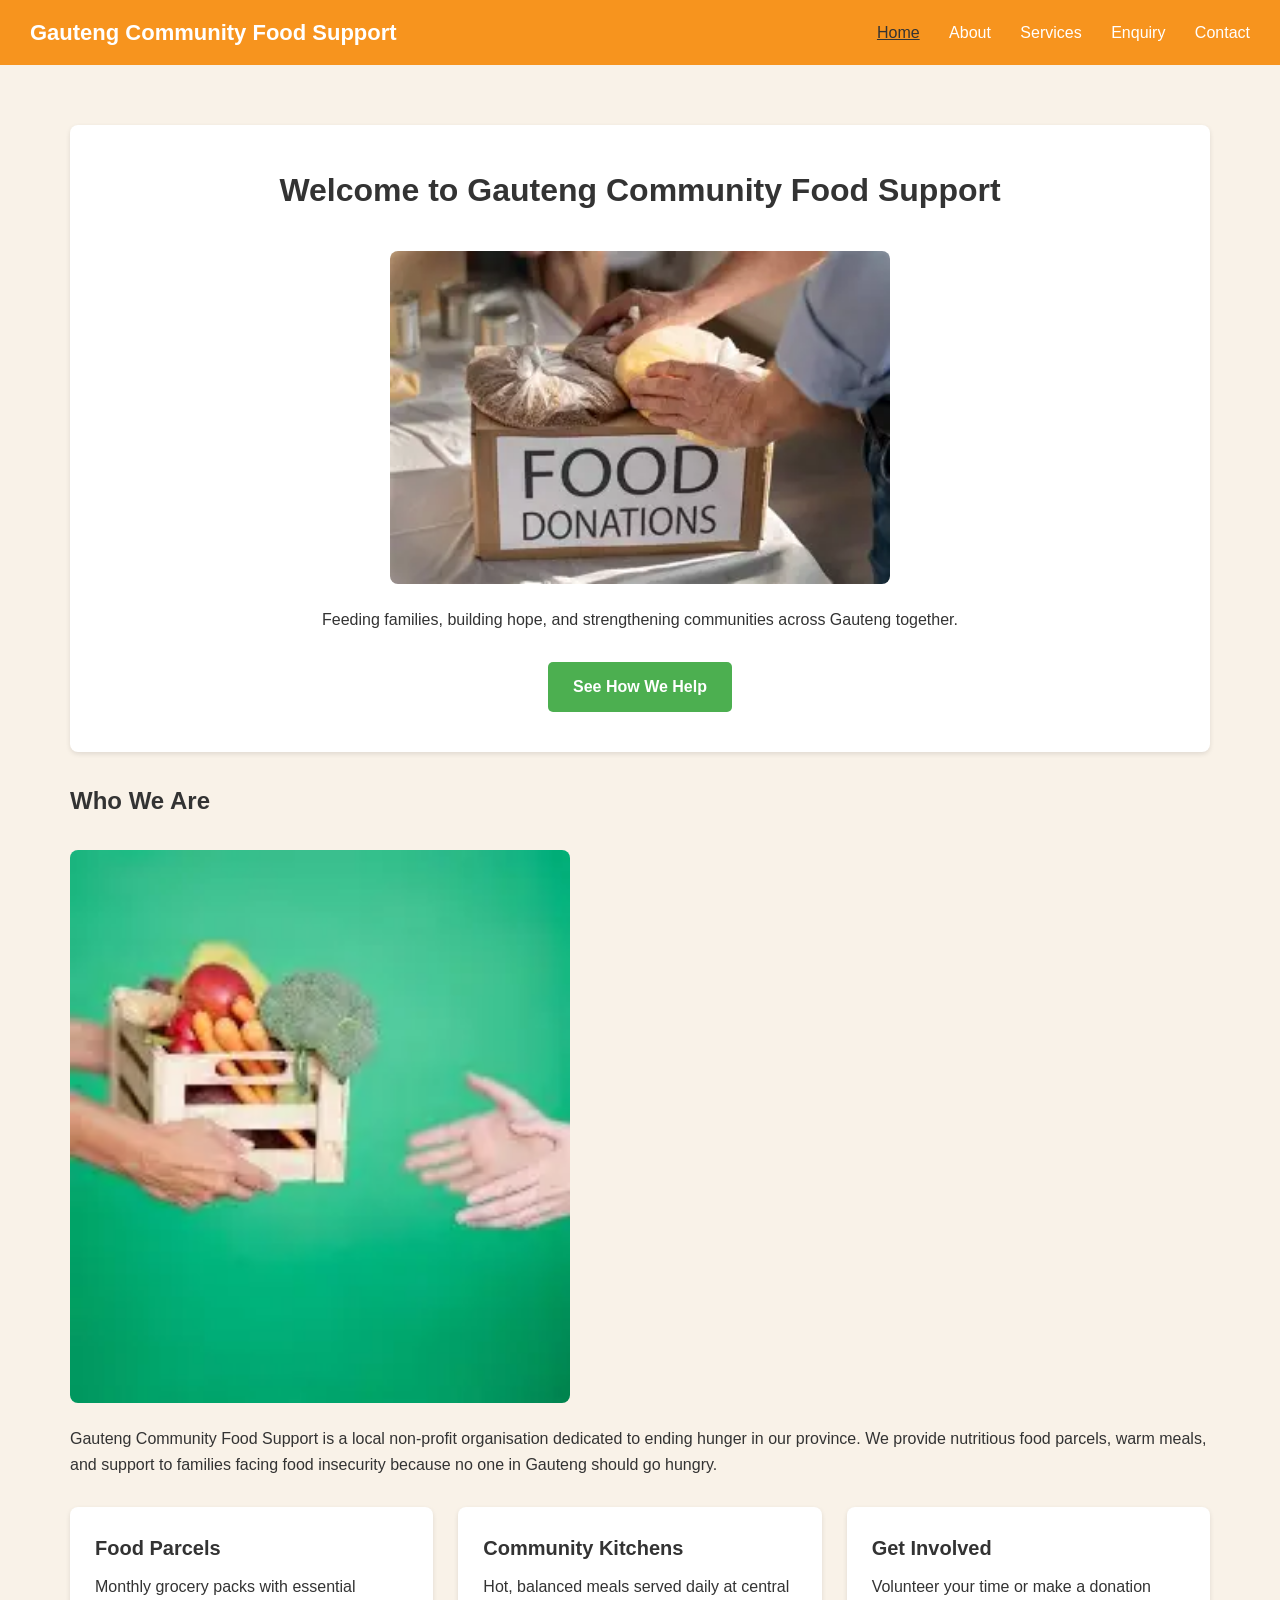
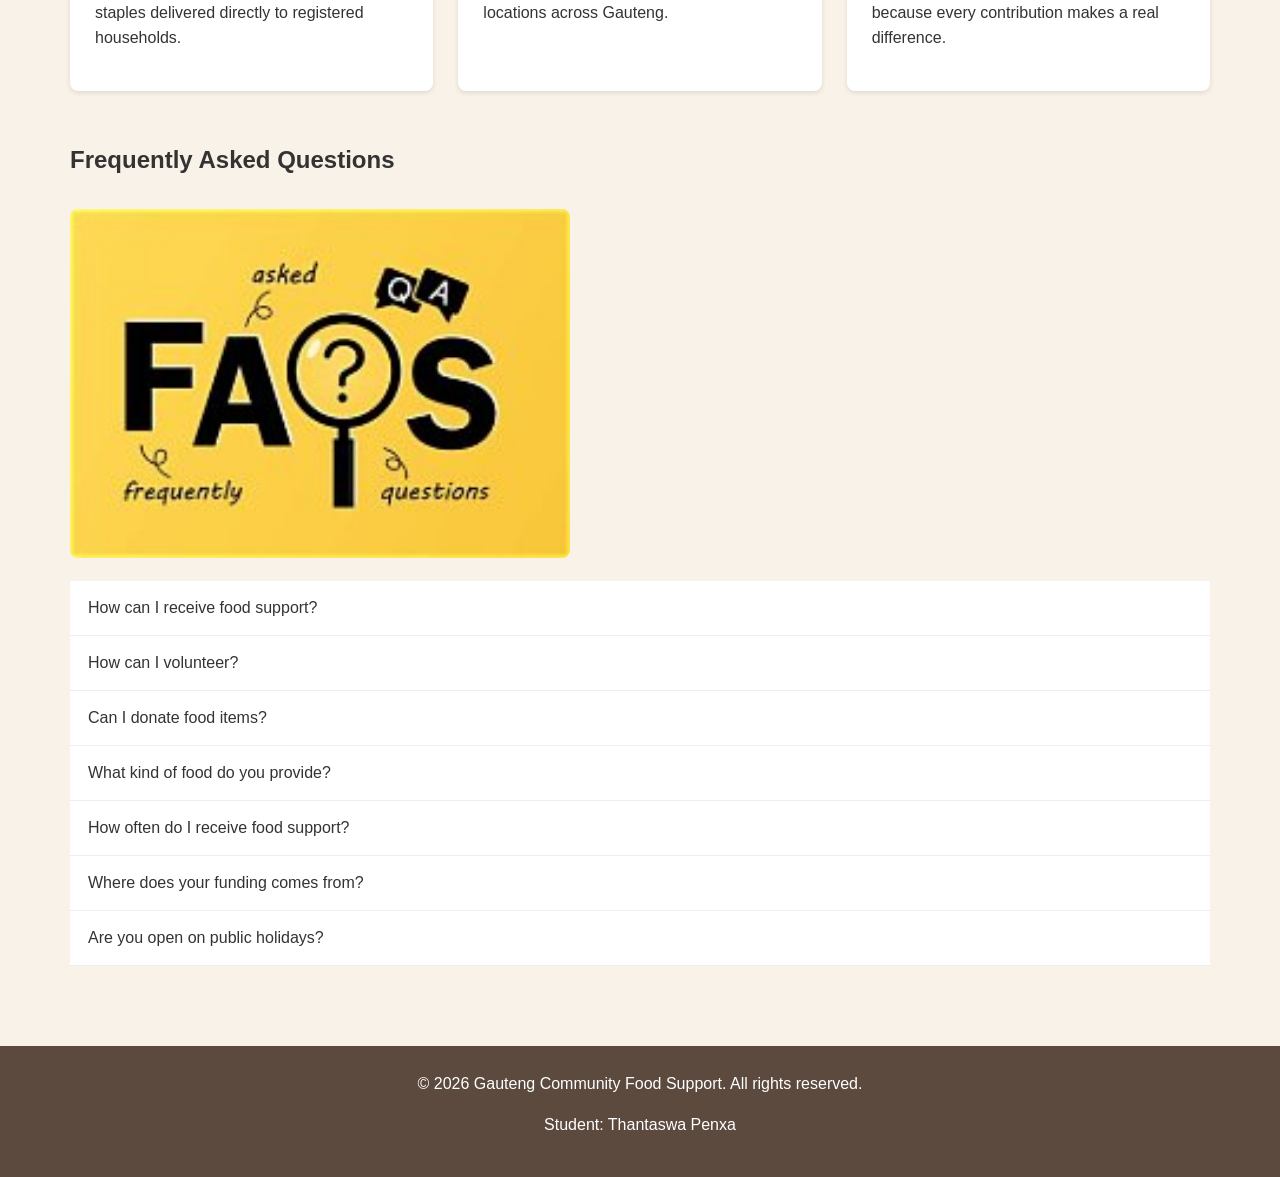
<file: GAUTENG COMMUNITY FOOD SUPPORT/index.HTML>
<!DOCTYPE html>
<html lang="en">
<head>
    <meta charset="UTF-8">
    <title>Home — Gauteng Community Food Support</title>
    <meta name="description" content="Gauteng Community Food Support — ending hunger across our province. Food parcels, community meals, and nutrition programs.">
    <meta name="keywords" content="food support, Gauteng, hunger, food parcels, community meals, charity, non-profit, South Africa">
    <meta name="viewport" content="width=device-width, initial-scale=1.0">
    <link rel="stylesheet" href="css/style.css">
</head>
<body>

<header>
    <div class="logo">Gauteng Community Food Support</div>
    <nav>
        <a href="index.html" class="active">Home</a>
        <a href="about.html">About</a>
        <a href="services.html">Services</a>
        <a href="enquiry.html">Enquiry</a>
        <a href="contact.html">Contact</a>
    </nav>
</header>

<main>
    <section class="hero">
        <!-- my website -->
        <h1>Welcome to Gauteng Community Food Support</h1>
        <img src="images/index2.webp" alt="what do we do" style="width: 100%; max-width: 500px; border-radius: 8px; margin: 15px 0;">
        <p>Feeding families, building hope, and strengthening communities across Gauteng together.</p>
        <a href="services.html" class="btn">See How We Help</a>
    </section>

    <section>
        <h2>Who We Are</h2>
        <img src="images/index3.webp" alt="mwho we are" style="width: 100%; max-width: 500px; border-radius: 8px; margin: 15px 0;">
        <p>Gauteng Community Food Support is a local non-profit organisation dedicated to ending hunger in our province. We provide nutritious food parcels, warm meals, and support to families facing food insecurity because no one in Gauteng should go hungry.</p>
    </section>

    <section class="card-container">
        <div class="card">
            <h3>Food Parcels</h3>
            <p>Monthly grocery packs with essential staples delivered directly to registered households.</p>
        </div>
        <div class="card">
            <h3>Community Kitchens</h3>
            <p>Hot, balanced meals served daily at central locations across Gauteng.</p>
        </div>
        <div class="card">
            <h3>Get Involved</h3>
            <p>Volunteer your time or make a donation because every contribution makes a real difference.</p>
        </div>
    </section>

    <!-- FAQ Section -->
    <section style="margin-top: 50px;">
        <h2>Frequently Asked Questions</h2>
        <img src="images/FAQs.jfif" alt="most ask questions" style="width: 100%; max-width: 500px; border-radius: 8px; margin: 15px 0;">
        <button class="accordion">How can I receive food support?</button>
        <div class="panel">
            <p>Contact us directly or visit our office during office hours to register. We'll assess your needs and add you to our programme.</p>
        </div>
        <button class="accordion">How can I volunteer?</button>
        <div class="panel">
            <p>Fill in our enquiry form, select "Volunteering", and we'll send you all the details about upcoming opportunities.</p>
        </div>
        <button class="accordion">Can I donate food items?</button>
        <div class="panel">
            <p>Absolutely! Contact us to arrange drop-off or collection. We accept non-perishable foods and fresh produce.</p>
        </div>
        <button class="accordion">What kind of food do you provide?</button>
        <div class="panel">
            <p>Our food parcels include a mix of non-perishable items like rice, maize meal, canned goods, and beans, plus fresh produce such as vegetables and fruit when available. We try to ensure every parcel provides balanced nutrition.</p>
        </div>
        <button class="accordion">How often do I receive food support?</button>
        <div class="panel">
            <p>Registered households receive a food parcel once a month. Those facing extreme hardship or emergencies may qualify for additional support, so just speak to our team about your situation.</p>
        </div>
        <button class="accordion">Where does your funding comes from?</button>
        <div class="panel">
            <p>We are funded entirely by generous individuals, corporate sponsorships, and grant-making organisations. Every donation whether it is big or small it helps us keep serving our communities.</p>
        </div>
        <button class="accordion">Are you open on public holidays?</button>
        <div class="panel">
            <p>Our offices are closed on public holidays, but we do run special meal programmes duting important holidays to ensure no one goes without. Check our social media pages for updates.</p>
        </div>
        
    </section>
</main>

<footer>
    <p>&copy; 2026 Gauteng Community Food Support. All rights reserved.</p>
    <p>Student: Thantaswa Penxa </p>
</footer>
<!-- JavScript -->
<script>
var acc = document.querySelectorAll('.accordion');
var i;
for (i = 0; i<acc.length;i++) {
    acc[i].addEventListener('click',function() {
        this.classList.toggle('active');
        var panel = this.nextElementSibling;
        if (panel.style.display === 'block') {panel.style.display ='none';   
        } else {
            panel.style.display = 'block';
        }
    });
}
</script>


</body>
</html>
</file>
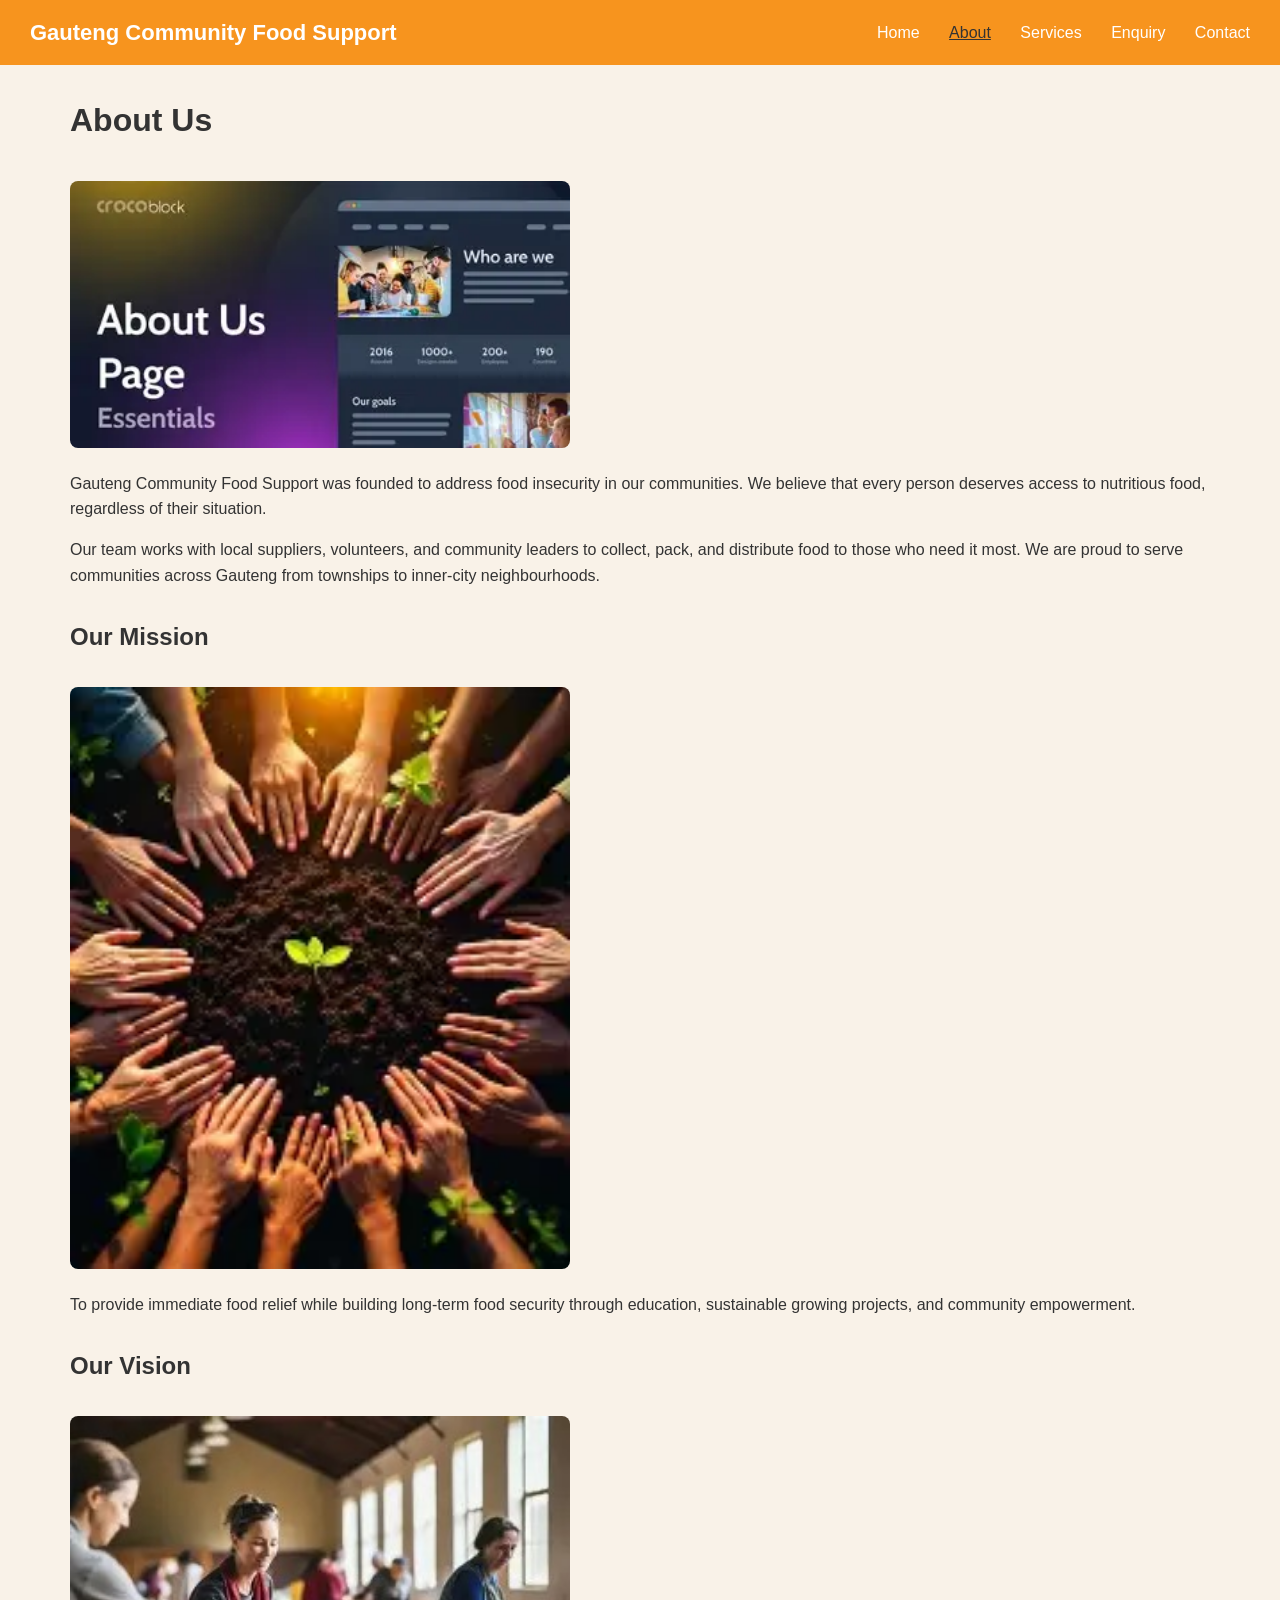
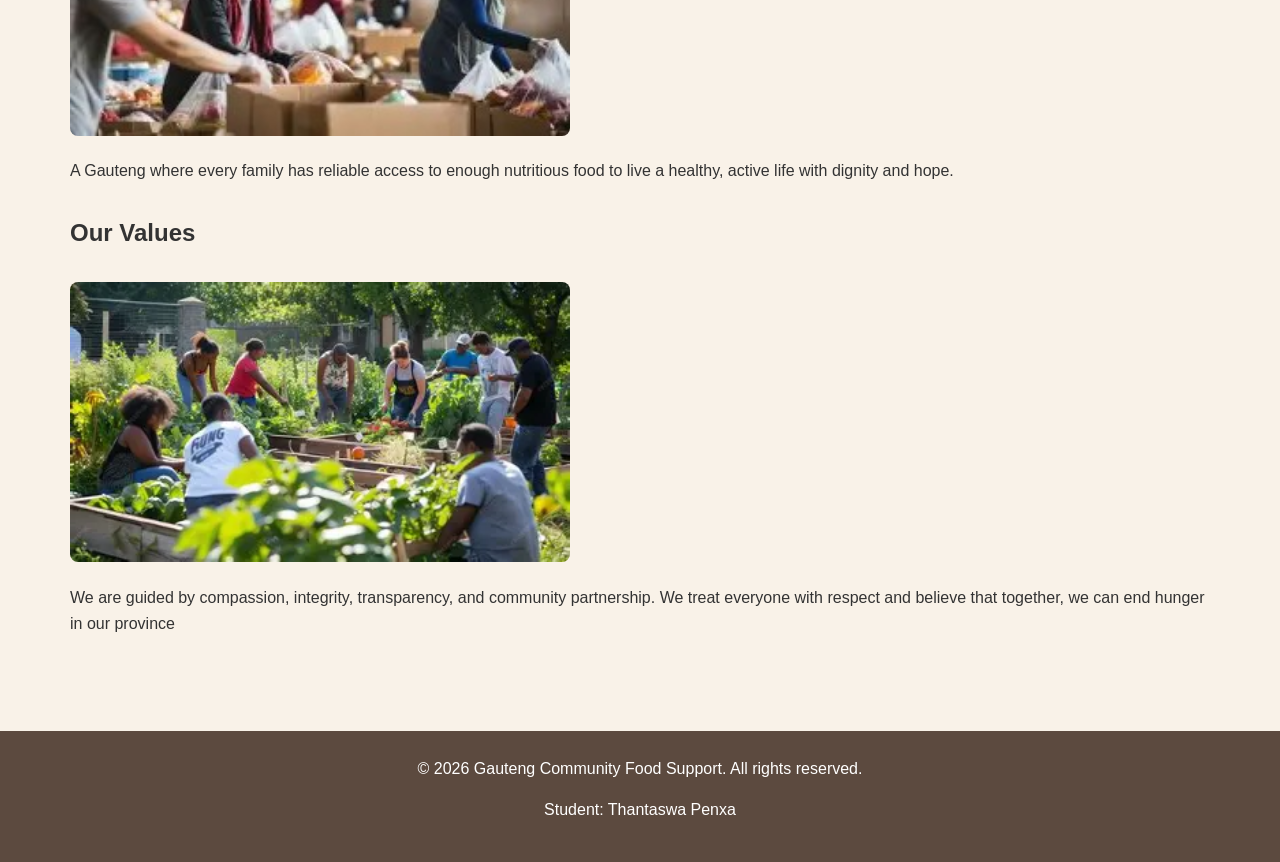
<file: GAUTENG COMMUNITY FOOD SUPPORT/about.HTML>
<!DOCTYPE html>
<html lang="en">
<head>
    <meta charset="UTF-8">
    <title>About Us — Gauteng Community Food Support</title>
    <meta name="description" content="Learn about Gauteng Community Food Support — our mission and how we fight hunger.">
    <meta name="keywords" content="about us, mission, food support, Gauteng">
    <meta name="viewport" content="width=device-width, initial-scale=1.0">
    <link rel="stylesheet" href="css/style.css">
</head>
<body>

<header>
    <div class="logo">Gauteng Community Food Support</div>
    <nav>
        <a href="index.html">Home</a>
        <a href="about.html" class="active">About</a>
        <a href="services.html">Services</a>
        <a href="enquiry.html">Enquiry</a>
        <a href="contact.html">Contact</a>
    </nav>
</header>

<main>
    <h1>About Us</h1>
    <img src="images/about us.webp" alt="about us" style="width: 100%; max-width: 500px; border-radius: 8px; margin: 15px 0;">
    <p>Gauteng Community Food Support was founded to address food insecurity in our communities. We believe that every person deserves access to nutritious food, regardless of their situation.</p>
    
    <p>Our team works with local suppliers, volunteers, and community leaders to collect, pack, and distribute food to those who need it most. We are proud to serve communities across Gauteng from townships to inner-city neighbourhoods.</p>

    <h2>Our Mission</h2>
    <img src="images/community development.webp" alt="growing projects" style="width: 100%; max-width: 500px; border-radius: 8px; margin: 15px 0;">
    <p>To provide immediate food relief while building long-term food security through education, sustainable growing projects, and community empowerment.</p>

    <h2>Our Vision</h2>
    <img src="images/ABOUT.jpeg" alt="what do we do" style="width: 100%; max-width: 500px; border-radius: 8px; margin: 15px 0;">
    <p>A Gauteng where every family has reliable access to enough nutritious food to live a healthy, active life with dignity and hope.</p>

     <h2>Our Values</h2>
     <img src="images/growing community.webp" alt="growing community" style="width: 100%; max-width: 500px; border-radius: 8px; margin: 15px 0;">
     <p>We are guided by compassion, integrity, transparency, and community partnership. We treat everyone with respect and believe that together, we can end hunger in our province</p>

</main>

<footer>
    <p>&copy; 2026 Gauteng Community Food Support. All rights reserved.</p>
    <p>Student: Thantaswa Penxa </p>
</footer>

</body>
</html>
</file>
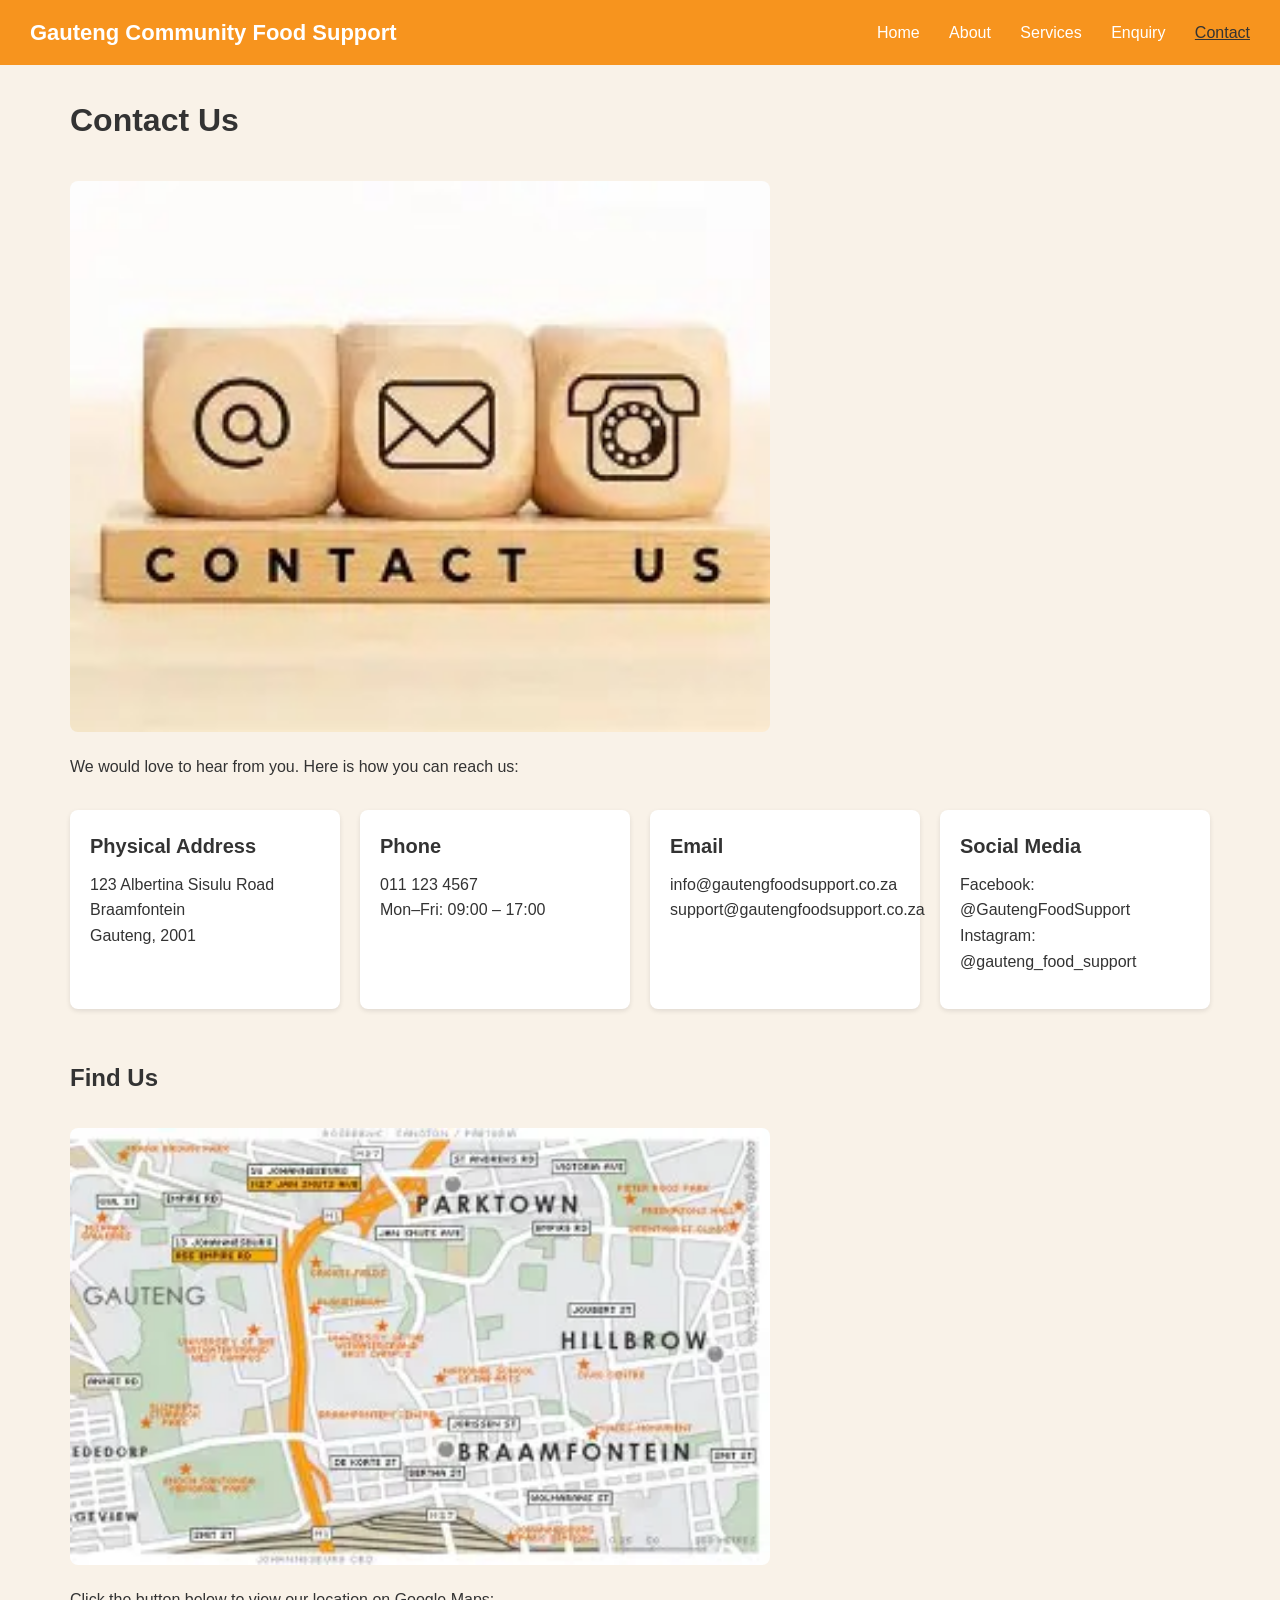
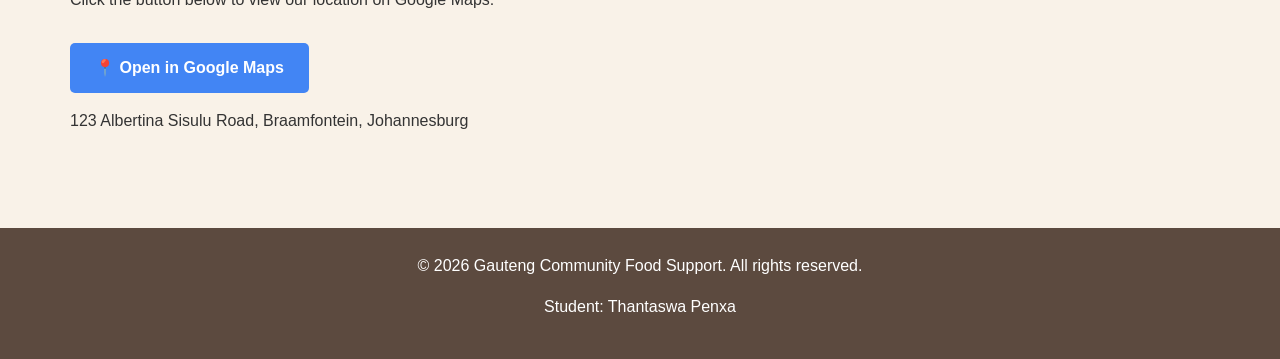
<file: GAUTENG COMMUNITY FOOD SUPPORT/contact.HTML>
<!DOCTYPE html>
<html lang="en">
<head>
    <meta charset="UTF-8">
    <title>Contact Us — Gauteng Community Food Support</title>
    <meta name="description" content="Find us, call us, or send us an email — we'd love to hear from you.">
    <meta name="keywords" content="contact, address, phone, email, Gauteng Food Support">
    <meta name="viewport" content="width=device-width, initial-scale=1.0">
    <link rel="stylesheet" href="css/style.css">
</head>
<body>

<header>
    <div class="logo">Gauteng Community Food Support</div>
    <nav>
        <a href="index.html">Home</a>
        <a href="about.html">About</a>
        <a href="services.html">Services</a>
        <a href="enquiry.html">Enquiry</a>
        <a href="contact.html" class="active">Contact</a>
    </nav>
</header>

<main>
    <!--  details of the website   -->
    <h1>Contact Us</h1>
    <img src="images/CONTACT.jpeg" alt="contact" style="width: 100%; max-width: 700px; border-radius: 8px; margin: 15px 0;"> 

    
    <p>We would love to hear from you. Here is how you can reach us:</p>

    <div class="contact-grid">
        <div class="contact-box">
            <!-- where you can find us-->
            <h3>Physical Address</h3>
            <p>123 Albertina Sisulu Road<br>Braamfontein<br>Gauteng, 2001</p>
        </div>
        <div class="contact-box">
            <h3>Phone</h3>
            <!-- the number you can find us and the time when we are available-->
            <p>011 123 4567<br>Mon–Fri: 09:00 – 17:00</p>
        </div>
        <div class="contact-box">
            <h3>Email</h3>
            <!-- an email where you can contact us-->
            <p>info@gautengfoodsupport.co.za<br>support@gautengfoodsupport.co.za</p>
        </div>
        <div class="contact-box">
            <h3>Social Media</h3>
            <!-- social media accounts-->
            <p>Facebook: @GautengFoodSupport<br>Instagram: @gauteng_food_support</p>
        </div>
    </div>

    <h2 style="margin-top: 50px;">Find Us</h2>

    <img src="images/find us.webp" alt="map showing our location" style="width: 100%; max-width: 700px; border-radius: 8px; margin: 15px 0;">


    <!-- our location -->
    <p>Click the button below to view our location on Google Maps:</p>
    <a href="https://www.google.com/maps/search/?api=1&query=-26.2041,28.0473" 
       target="_blank" 
       style="display: inline-block; background-color: #4285F4; color: white; 
              padding: 12px 25px; border-radius: 5px; text-decoration: none; 
              font-weight: bold; margin: 15px 0;">
        📍 Open in Google Maps
    </a>
    <p>123 Albertina Sisulu Road, Braamfontein, Johannesburg</p>
</main>

<footer>
    <p>&copy; 2026 Gauteng Community Food Support. All rights reserved.</p>
    <p>Student: Thantaswa Penxa </p>
</footer>

</body>
</html>
</file>
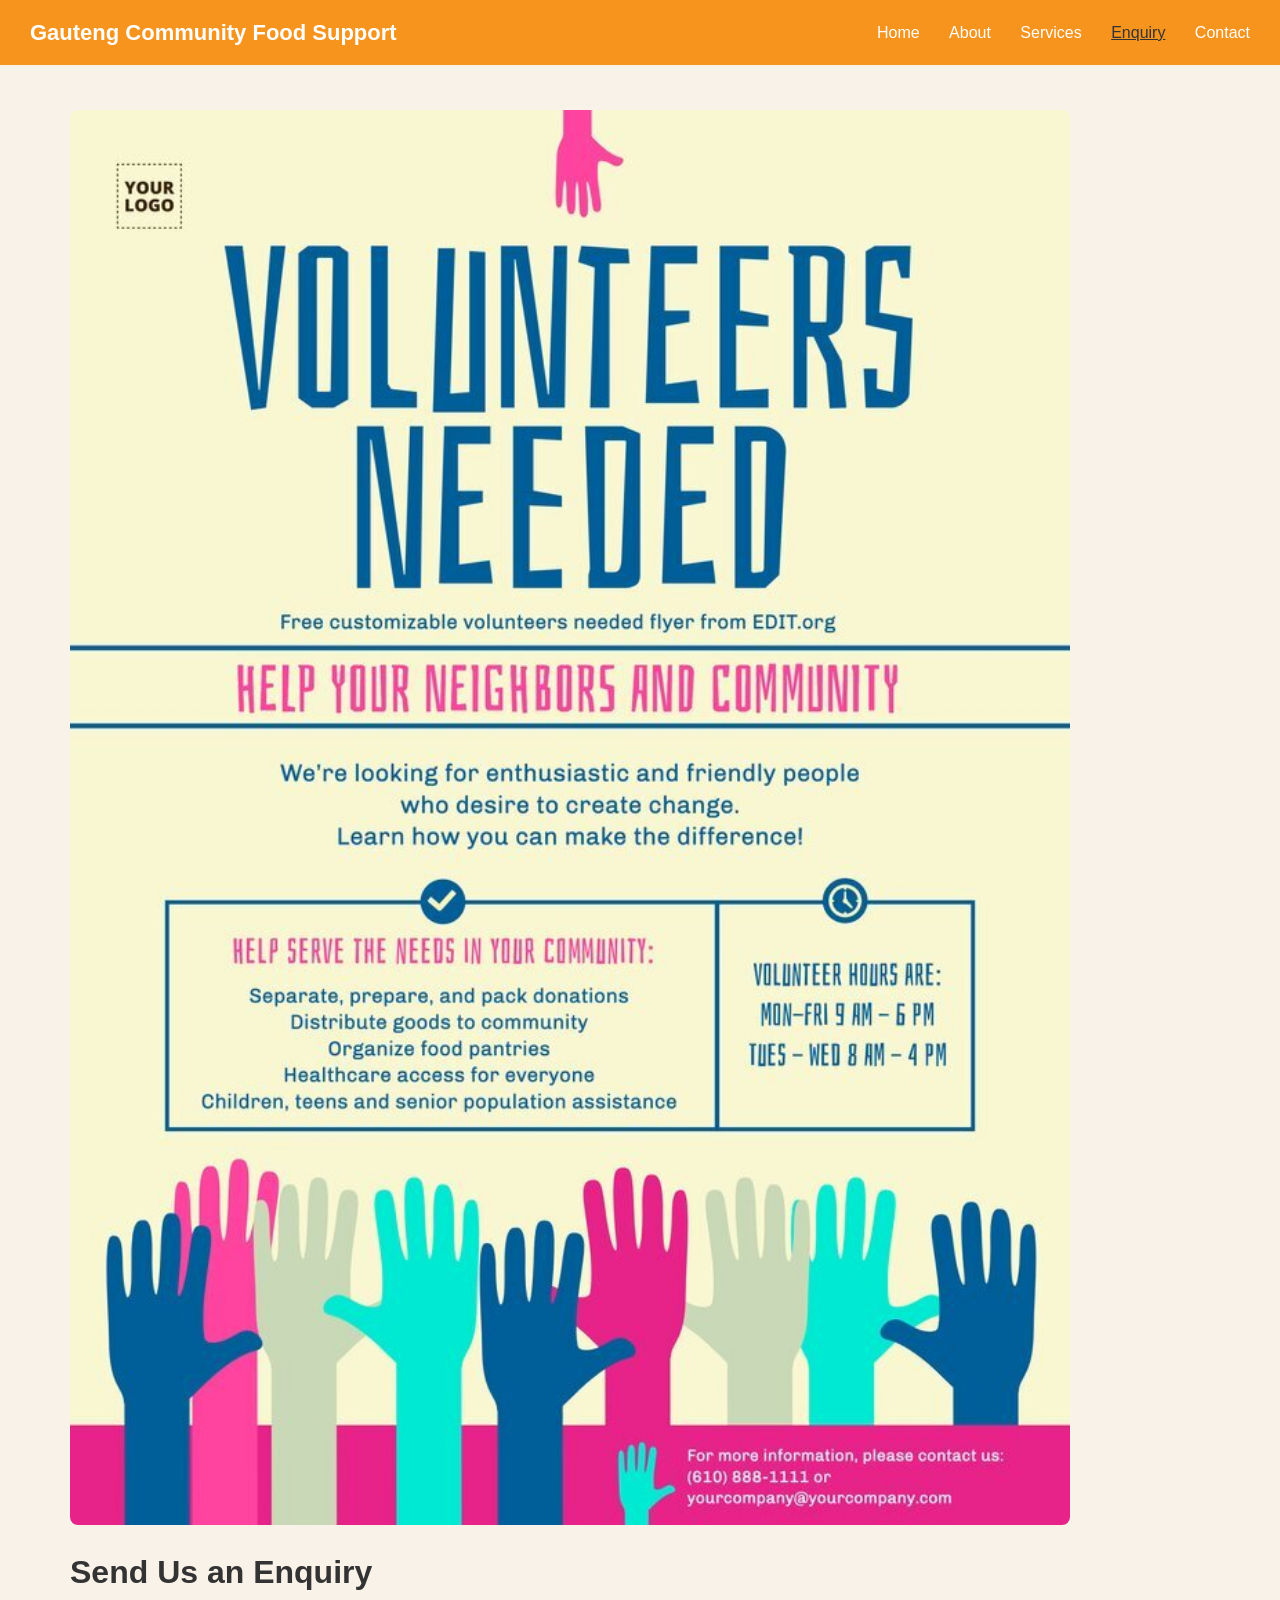
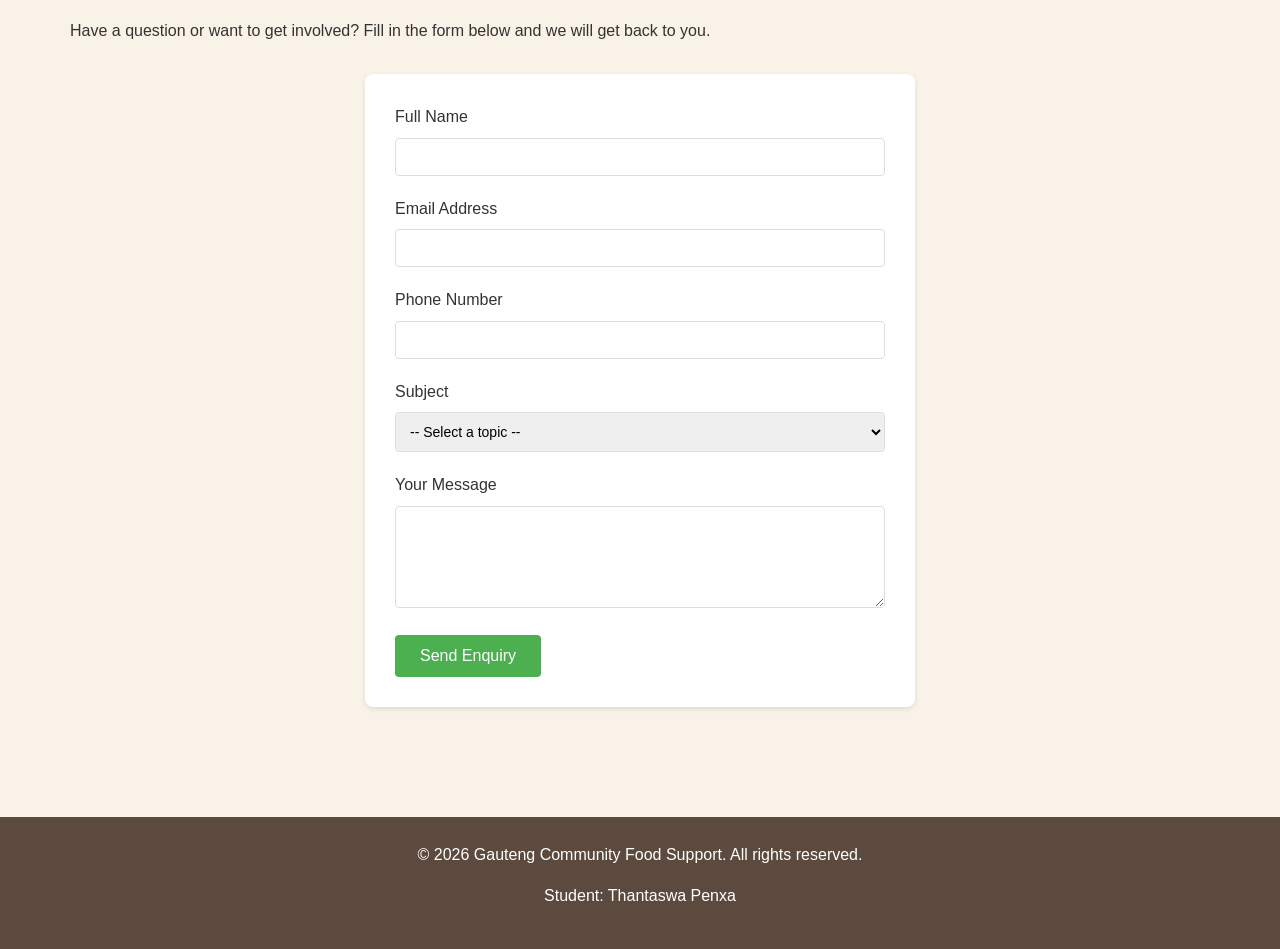
<file: GAUTENG COMMUNITY FOOD SUPPORT/enquiry.HTML>
<!DOCTYPE html>
<html lang="en">
<head>
    <meta charset="UTF-8">
    <title>Send an Enquiry — Gauteng Community Food Support</title>
    <meta name="description" content="Have a question or want to get involved? Send us an enquiry.">
    <meta name="keywords" content="contact, volunteer, donate, enquiry">
    <meta name="viewport" content="width=device-width, initial-scale=1.0">
    <link rel="stylesheet" href="css/style.css">
</head>
<body>

<header>
    <div class="logo">Gauteng Community Food Support</div>
    <nav>
        <a href="index.html">Home</a>
        <a href="about.html">About</a>
        <a href="services.html">Services</a>
        <a href="enquiry.html" class="active">Enquiry</a>
        <a href="contact.html">Contact</a>
    </nav>
</header>

<main>


    <img src="images/ENQUIRY.jpeg" alt="enquiry" style="width: 100%;;max-width: 1000px; border-radius: 8px; margin: 15px 0;">
    <h1>Send Us an Enquiry</h1>
    <p>Have a question or want to get involved? Fill in the form below and we will get back to you.</p>

    <form id="enquiryForm" action="#" method="POST">
        <!-- how to do an enquiry-->
        <label for="fullname">Full Name</label>
        <input type="text" id="fullname" name="fullname" required minlength="2">

        <label for="email">Email Address</label>
        <input type="email" id="email" name="email" required>

        <label for="phone">Phone Number</label>
        <input type="tel" id="phone" name="phone" required>

        <label for="subject">Subject</label>
        <!-- options of what you are enquiring for -->
        <select id="subject" name="subject" required>
            <option value="">-- Select a topic --</option>
            <option value="General Enquiry">General Enquiry</option>
            <option value="Volunteering">Volunteering</option>
            <option value="Donations">Make a Donation</option>
            <option value="Partnership">Community Partnership</option>
        </select>

        <label for="message">Your Message</label>
        <textarea id="message" name="message" rows="5" required minlength="10"></textarea>

        <button type="submit">Send Enquiry</button>
        
        <p id="errorMsg" style="color: red; display: none; margin-top: 15px;"></p>
        <p id="successMsg" style="color: green; display: none; margin-top: 15px;"></p>
    </form>
    <!-- JavaScript-->
    <script>
    var form = document.getElementById('enquiryForm');
    var errorMsg = document.getElementById('errorMsg');
    var successMsg = document.getElementById('successMsg');

    form.addEventListener('submit', function(e) {
        e.preventDefault();
        
        var fullname = document.getElementById('fullname').value;
        var email = document.getElementById('email').value;
        var phone = document.getElementById('phone').value;
        var subject = document.getElementById('subject').value;
        var message = document.getElementById('message').value;

        errorMsg.style.display = 'none';
        successMsg.style.display = 'none';

        if (fullname.length < 2) {
            errorMsg.textContent = 'Please enter your full name.';
            errorMsg.style.display = 'block';
            return;
        }

        if (email.indexOf('@') === -1 || email.indexOf('.') === -1) {
            errorMsg.textContent = 'Please enter a valid email address.';
            errorMsg.style.display = 'block';
            return;
        }

        if (phone.length < 10) {
            errorMsg.textContent = 'Please enter a valid phone number.';
            errorMsg.style.display = 'block';
            return;
        }

        if (subject === '') {
            errorMsg.textContent = 'Please select a subject.';
            errorMsg.style.display = 'block';
            return;
        }

        if (message.length < 10) {
            errorMsg.textContent = 'Please write a message of at least 10 characters.';
            errorMsg.style.display = 'block';
            return;
        }

        var responseMessage = '';
        if (subject === 'Volunteering') {
            responseMessage = 'Thank you ' + fullname + '! We would love to have you join our volunteer team. We will send opportunities to ' + email + ' within 48 hours.';
        } else if (subject === 'Donations') {
            responseMessage = 'Hi ' + fullname + '! Thank you for considering donating. We will call you on ' + phone + ' to discuss how you can help.';
        } else if (subject === 'Partnership') {
            responseMessage = 'Hello ' + fullname + '! Partnership enquiries are important to us. We will email you a proposal shortly.';
        } else {
            responseMessage = 'Thank you ' + fullname + '! Your enquiry has been received. We will contact you at ' + email + ' or ' + phone + ' soon.';
        }

        successMsg.textContent = '✅ ' + responseMessage;
        successMsg.style.display = 'block';
        form.reset();
    });
    </script>
</main>

<footer>
    <p>&copy; 2026 Gauteng Community Food Support. All rights reserved.</p>
    <p>Student: Thantaswa Penxa </p>
</footer>

</body>
</html>
</file>
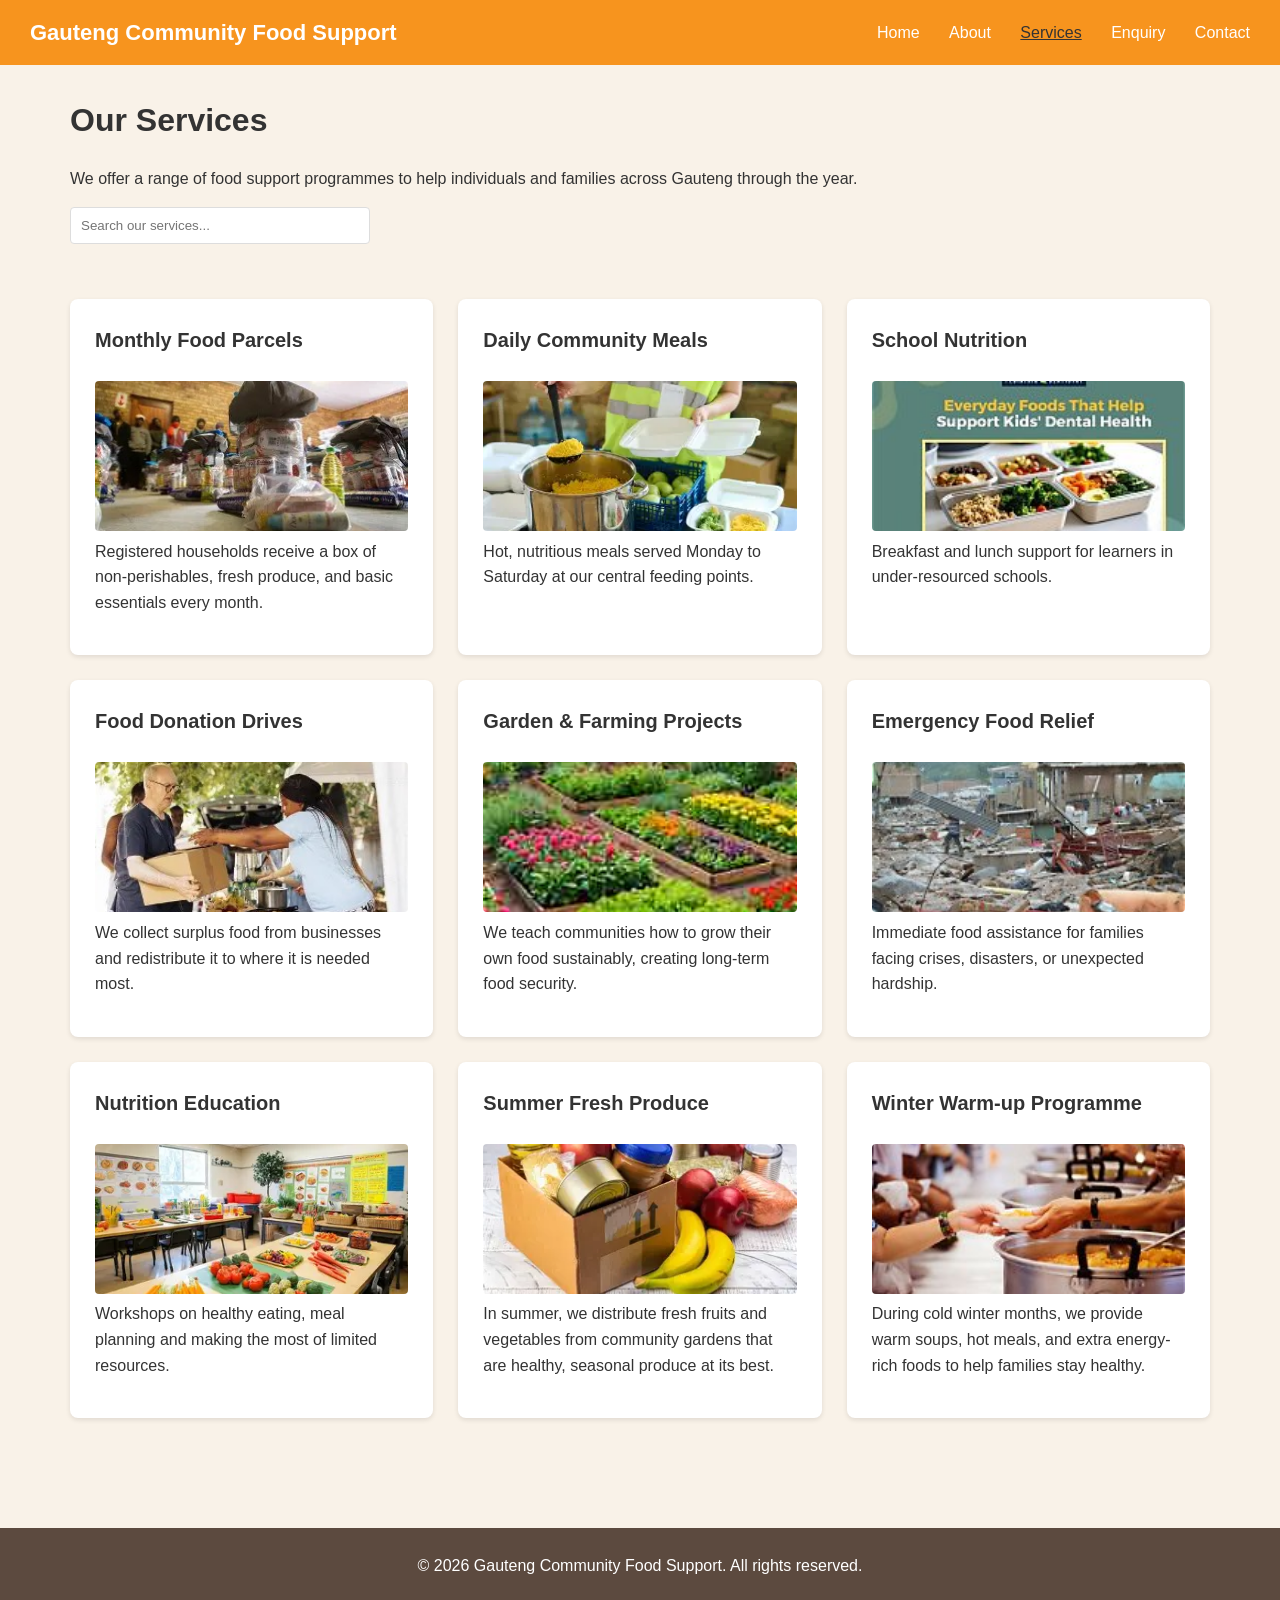
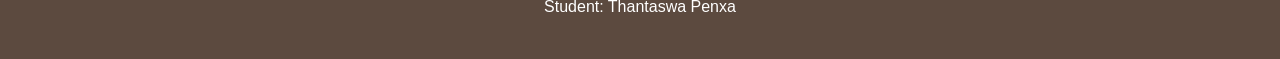
<file: GAUTENG COMMUNITY FOOD SUPPORT/services.HTML>
<!DOCTYPE html>
<html lang="en">
<head>
    <meta charset="UTF-8">
    <title>Our Services — Gauteng Community Food Support</title>
    <meta name="description" content="Monthly food parcels, community meals, school nutrition, food donation drives, emergency food relief, nutrition education, summer fresh produce, winter warm-uo programme, and garden & farming projects across Gauteng.">
    <meta name="keywords" content="food parcels, meals, nutrition, donations, services, weather conditions, emergencies">
    <meta name="viewport" content="width=device-width, initial-scale=1.0">
    <link rel="stylesheet" href="css/style.css">
</head>
<body>

<header>
    <div class="logo">Gauteng Community Food Support</div>
    <nav>
        <a href="index.html">Home</a>
        <a href="about.html">About</a>
        <a href="services.html" class="active">Services</a>
        <a href="enquiry.html">Enquiry</a>
        <a href="contact.html">Contact</a>
    </nav>
</header>

<main>
    <h1>Our Services</h1>
    <p>We offer a range of food support programmes to help individuals and families across Gauteng through the year.</p>

    <input type="text" id="searchInput" placeholder="Search our services..." style="padding: 10px; width: 300px; margin-bottom: 25px; border: 1px solid #ddd; border-radius: 4px;">

    <div class="card-container" id="servicesList">
        <div class="card">

            <h3>Monthly Food Parcels</h3>
            <img src="images/SERVICE2.jpeg" alt="monthly suppliers" style="width: 100%; height: 150px; object-fit: cover; border-radius: 4px; margin-top: 15px;">
            <p>Registered households receive a box of non-perishables, fresh produce, and basic essentials every month.</p>
        </div>
        <div class="card">
            <h3>Daily Community Meals</h3>
            <img src="images/daily food.webp" alt=" daily meals for the community" style="width: 100%; height: 150px; object-fit: cover; border-radius: 4px; margin-top: 15px;">
            <p>Hot, nutritious meals served Monday to Saturday at our central feeding points.</p>
        </div>
        <div class="card">
            <h3>School Nutrition</h3>
            <img src="images/school.jfif" alt="donating food to learners" style="width: 100%; height: 150px; object-fit: cover; border-radius: 4px; margin-top: 15px;">
            <p>Breakfast and lunch support for learners in under-resourced schools.</p>
        </div>
        <div class="card">
            <h3>Food Donation Drives</h3>
            <img src="images/SERVICE1.jpeg" alt="donating food to the community" style="width: 100%; height: 150px; object-fit: cover; border-radius: 4px; margin-top: 15px;" >
            <p>We collect surplus food from businesses and redistribute it to where it is needed most.</p>
        </div>
        <div class = "card">
           <h3>Garden & Farming Projects</h3>
           <img src="images/nutrition.jfif" alt="vegetables and fruit" style="width: 100%; height: 150px; object-fit: cover; border-radius: 4px; margin-top: 15px;">
           <p>We teach communities how to grow their own food sustainably, creating long-term food security.</p>
        </div>
        <div class="card">
            <h3>Emergency Food Relief</h3>
            <img src="images/disaster.jfif" alt="emergency" style="width: 100%; height: 150px; object-fit: cover; border-radius: 4px; margin-top: 15px;">
            <p>Immediate food assistance for families facing crises, disasters, or unexpected hardship.</p>
        </div>
        <div class="card">
            <h3>Nutrition Education</h3>
            <img src="images/education.webp" alt="teachig community how to stay healthy" style="width: 100%; height: 150px; object-fit: cover; border-radius: 4px; margin-top: 15px;">
            <p>Workshops on healthy eating, meal planning and making the most of limited resources.</p>
        </div>
        <div class="card">
            <h3>Summer Fresh Produce</h3>
            <img src="images/summer.webp" alt="what is distributed in summer" style="width: 100%; height: 150px; object-fit: cover; border-radius: 4px; margin-top: 15px;">
            <p>In summer, we distribute fresh fruits and vegetables from community gardens that are healthy, seasonal produce at its best.</p>
        </div>
        <div class="card">
            <h3>Winter Warm-up Programme</h3>
            <img src="images/soup.jfif" alt="soup Kitchens" style="width: 100%; height: 150px; object-fit: cover; border-radius: 4px; margin-top: 15px;">
            <p>During cold winter months, we provide warm soups, hot meals, and extra energy-rich foods to help families stay healthy.</p>
        </div>

    </div>

    <script>
    var searchInput = document.getElementById('searchInput');
    var cards = document.querySelectorAll('#servicesList .card');

    searchInput.addEventListener('input', function() {
        var searchTerm = searchInput.value.toLowerCase();
        var i;
        for (i = 0; i < cards.length; i++) {
            var text = cards[i].textContent.toLowerCase();
            if (text.indexOf(searchTerm) > -1) {
                cards[i].style.display = '';
            } else {
                cards[i].style.display = 'none';
            }
        }
    });
    </script>
</main>

<footer>
    <p>&copy; 2026 Gauteng Community Food Support. All rights reserved.</p>
    <p>Student: Thantaswa Penxa </p>
</footer>

</body>
</html>
</file>
<file: GAUTENG COMMUNITY FOOD SUPPORT/css/style.css>
* {
    box-sizing: border-box;
    margin: 0;
    padding: 0;
}

body {
    font-family: Arial, sans-serif;
    margin: 0;
    padding: 0;
    background-color: #f9f2e8;
    color: #333;
    line-height: 1.6;
}

header {
    background-color: #f7941e;
    padding: 15px 30px;
    display: flex;
    justify-content: space-between;
    align-items: center;
    flex-wrap: wrap;
}

.logo {
    font-size: 22px;
    font-weight: bold;
    color: #ffffff;
}

nav a {
    color: #ffffff;
    text-decoration: none;
    margin-left: 25px;
    font-weight: 500;
}

nav a:hover,
nav a.active {
    color: #333333;
    text-decoration: underline;
}

main {
    max-width: 1200px;
    margin: 0 auto;
    padding: 30px;
}

h1 {
    font-size: 32px;
    margin-bottom: 20px;
}

h2 {
    font-size: 24px;
    margin: 30px 0 15px;
}

h3 {
    font-size: 20px;
    margin-bottom: 10px;
}

p {
    margin-bottom: 15px;
    font-size: 16px;
}

.hero {
    background-color: #ffffff;
    padding: 40px;
    text-align: center;
    border-radius: 8px;
    box-shadow: 0 2px 5px rgba(0, 0, 0, 0.1);
    margin: 30px 0;
}

.btn {
    display: inline-block;
    background-color: #4CAF50;
    color: white;
    padding: 12px 25px;
    text-decoration: none;
    border-radius: 5px;
    font-weight: bold;
    margin-top: 15px;
}

.btn:hover {
    background-color: #45a049;
}

.card-container {
    display: grid;
    grid-template-columns: repeat(auto-fit, minmax(280px, 1fr));
    gap: 25px;
    margin: 30px 0;
}

.card {
    background-color: #ffffff;
    padding: 25px;
    border-radius: 8px;
    box-shadow: 0 2px 5px rgba(0, 0, 0, 0.1);
    transition: all 0.3s ease;
}

.card:hover {
    transform: translateY(-8px);
    box-shadow: 0 8px 20px rgba(247, 148, 30, 0.25);
    border-left: 4px solid #f7941e;
}

.contact-grid {
    display: grid;
    grid-template-columns: repeat(auto-fit, minmax(250px, 1fr));
    gap: 20px;
    margin: 30px 0;
}

.contact-box {
    background-color: #ffffff;
    padding: 20px;
    border-radius: 8px;
    box-shadow: 0 2px 5px rgba(0, 0, 0, 0.1);
    transition: all 0.3s ease;
}

.contact-box:hover {
    transform: translateY(-5px);
    box-shadow: 0 6px 15px rgba(247, 148, 30, 0.2);
}

form {
    background-color: #ffffff;
    padding: 30px;
    border-radius: 8px;
    box-shadow: 0 2px 5px rgba(0, 0, 0, 0.1);
    max-width: 550px;
    margin: 30px auto;
}

form label {
    display: block;
    margin-bottom: 8px;
    font-weight: 500;
}

form input,
form select,
form textarea {
    width: 100%;
    padding: 10px;
    margin-bottom: 20px;
    border: 1px solid #ddd;
    border-radius: 4px;
    font-size: 14px;
}

form button {
    background-color: #4CAF50;
    color: white;
    padding: 12px 25px;
    border: none;
    border-radius: 4px;
    cursor: pointer;
    font-size: 16px;
}

form button:hover {
    background-color: #45a049;
}

footer {
    background-color: #5c4a3f;
    color: #ffffff;
    text-align: center;
    padding: 25px;
    margin-top: 50px;
}

.accordion {
    background: #fff;
    color: #333;
    cursor: pointer;
    padding: 18px;
    width: 100%;
    border: none;
    text-align: left;
    outline: none;
    font-size: 16px;
    border-bottom: 1px solid #eee;
}

.accordion.active,
.accordion:hover {
    background: #f7941e;
    color: white;
}

.panel {
    padding: 0 18px;
    display: none;
    background-color: #f9f2e8;
    overflow: hidden;
}

@media (max-width: 768px) {
    header {
        flex-direction: column;
        text-align: center;
    }
    nav {
        margin-top: 15px;
    }
    nav a {
        margin: 0 10px;
    }
}
</file>
